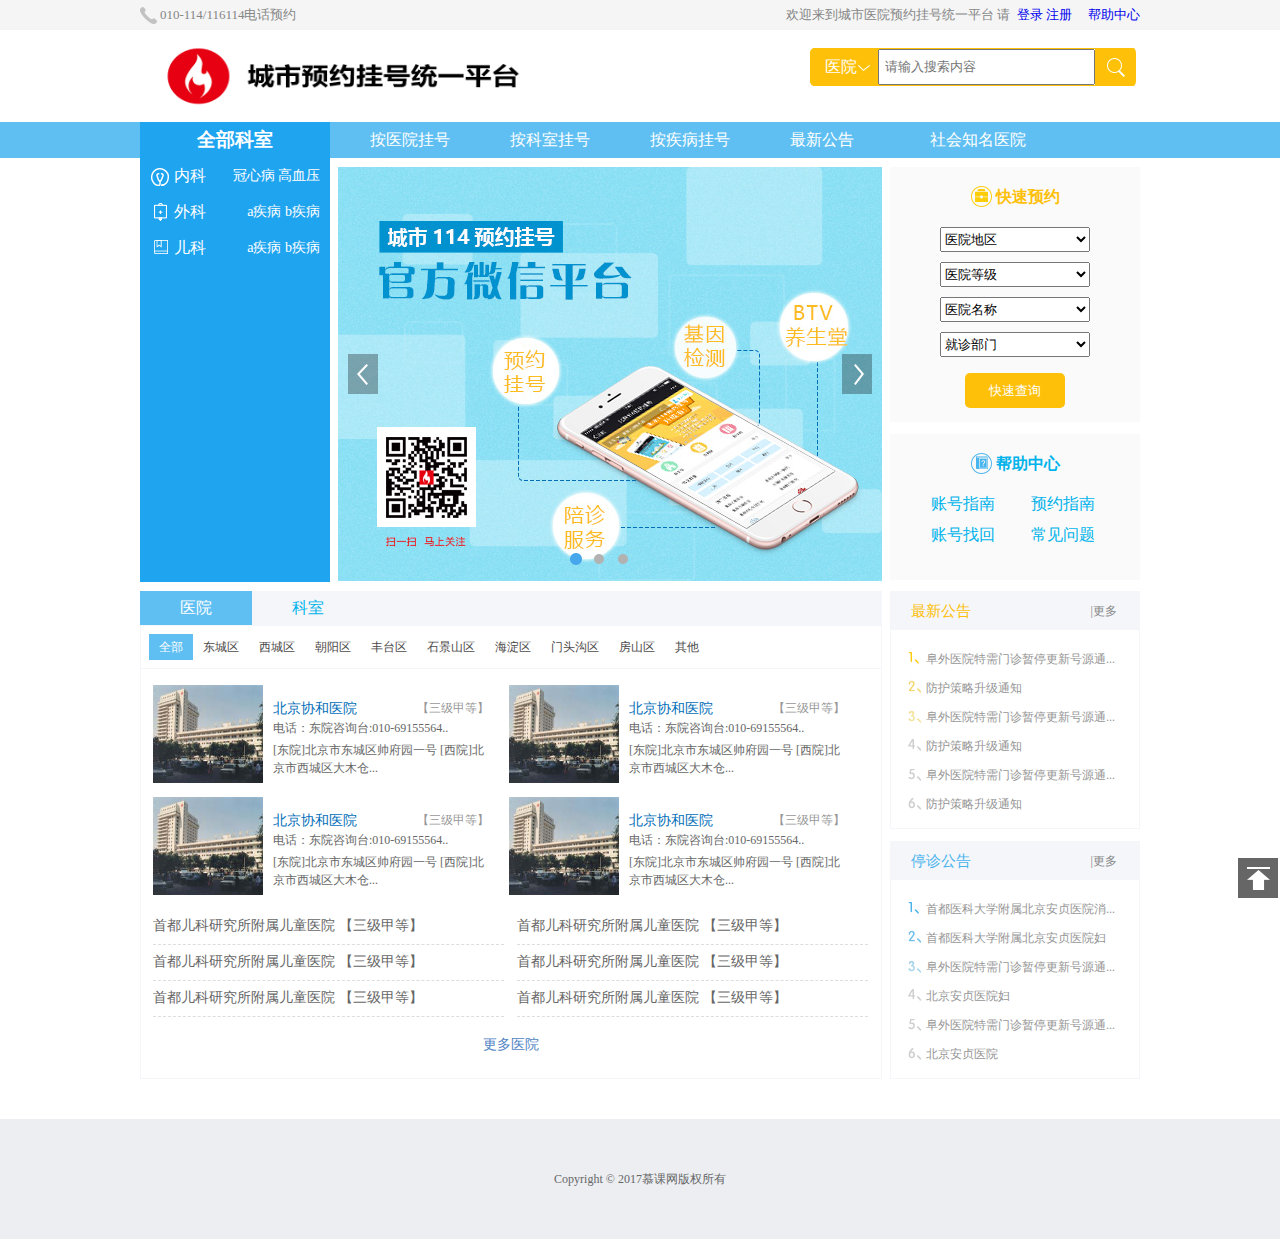
<file: index.html>
<!DOCTYPE html>
<html lang="en">
<head>
	<meta charset="utf-8">
	<title>城市医院挂号平台</title>
	<link rel="stylesheet" type="text/css" href="css/layout.css">
	<link rel="stylesheet" type="text/css" href="css/bass.css">
    <link rel="stylesheet" href="css/comment.css">
    <script type="text/javascript" src="./js/jquery-1.7.1.min.js"></script>
</head>
<body>
    <div class="top" id="top">
    	<div class="wrap">
    		<p class="call">010-114/116114电话预约</p>
    		<p class="welcome">欢迎来到城市医院预约挂号统一平台&nbsp;请&nbsp;
    			<a href="#">登录</a>
    			<a href="#">注册</a>&nbsp;&nbsp;&nbsp;&nbsp;
    			<a href="#">帮助中心</a>
    		</p>
    	</div>
    </div>
    <div class="header" id="header">
    	<div class="wrap clearfix">
    		<a href="#" class="logo"><img src="img/logo.png"></a>
    		<div class="search">
                <span class="ui-search-select">医院</span>
                <div class="ui-search-select-option">
                    <p class="ui-search-select-optionList">医院</p>
                    <p class="ui-search-select-optionList">科室</p>
                    <p class="ui-search-select-optionList">疾病</p>
                </div>
    			<input type="text" name="search" placeholder="请输入搜索内容" class="ui-search">
                <a href="#" class="ui-search-submit">&nbsp;</a>
    		</div>
    	</div>
    </div>
    <div class="nav" id="nav">
        <div class="wrap">
            <ul class="menu-wrap">
                <li><a href="hospital.html">按医院挂号</a></li>
                <li><a href="hospital.html">按科室挂号</a></li>
                <li><a href="hospital.html">按疾病挂号</a></li>
                <li><a href="hospital.html">最新公告</a></li>
                <li><a href="hospital.html">社会知名医院</a></li>
            </ul>
            <ul class="menu-left">
                <h3>全部科室</h3>
                <li class="menu-left-list">
                    <a class="menu-left-list-link">
                        <span class="menu-icon menu-icon-1"></span>
                        <span>内科</span><span>冠心病 高血压</span>
                    </a>
                    <div class="menu-item-detial">
                        <h3>内科</h3>
                        <a href="">心脑血管科</a><a href="">神经内科</a><a href="">内分泌科</a><a href="">血液科</a><a href="">心血管内科</a><a href="">神经内科</a><a href="">胸腺内科</a><a href="">普通内科</a>
                        <h3>内科常见</h3>
                        <a href="">心脑血管科</a><a href="">神经内科</a><a href="">内分泌科</a><a href="">血液科</a><a href="">心血管内科</a><a href="">神经内科</a><a href="">胸腺内科</a><a href="">普通内科</a>
                    </div>
                </li>
                <li class="menu-left-list">
                    <a class="menu-left-list-link">
                        <span class="menu-icon menu-icon-2"></span>
                        <span>外科</span><span>a疾病 b疾病</span>
                    </a>
                    <div class="menu-item-detial">
                        <h3>外科</h3>
                        <a href="">心脑血管科</a><a href="">神经内科</a><a href="">内分泌科</a><a href="">血液科</a><a href="">心血管内科</a><a href="">神经内科</a><a href="">胸腺内科</a><a href="">普通内科</a>
                        <h3>外科常见</h3>
                        <a href="">心脑血管科</a><a href="">神经内科</a><a href="">内分泌科</a><a href="">血液科</a><a href="">心血管内科</a><a href="">神经内科</a><a href="">胸腺内科</a><a href="">普通内科</a>
                    </div>
                </li>
                <li class="menu-left-list">
                    <a class="menu-left-list-link">
                        <span class="menu-icon menu-icon-3"></span>
                        <span>儿科</span><span>a疾病 b疾病</span>
                    </a>
                    <div class="menu-item-detial">
                        <h3>儿科</h3>
                        <a href="">心脑血管科</a><a href="">神经内科</a><a href="">内分泌科</a><a href="">血液科</a><a href="">心血管内科</a><a href="">神经内科</a><a href="">胸腺内科</a><a href="">普通内科</a>
                        <h3>儿科常见</h3>
                        <a href="">心脑血管科</a><a href="">神经内科</a><a href="">内分泌科</a><a href="">血液科</a><a href="">心血管内科</a><a href="">神经内科</a><a href="">胸腺内科</a><a href="">普通内科</a>
                    </div>
                </li>
            </ul>
        </div>
    </div>
    <div class="banner clearfix" id="banner">
    	<div class="banner-slider">
            <!-- 轮播图  -->
            <div class="slider-wrap">
                <a class="slider-img" href=""><img src="./img/banner_1.jpg"></a>
                <a class="slider-img"  href=""><img src="./img/banner_2.jpg"></a>
                <a class="slider-img"  href=""><img src="./img/banner_3.jpg"></a>
            </div>
            <div class="slider-process">
                <span class="slider-process-img active"></span>
                <span class="slider-process-img"></span>
                <span class="slider-process-img"></span>
            </div>
            <span class="slider-pre"></span>
            <span class="slider-next"></span>
        </div>
    	<div class="banner-search">
            <!-- 三级联动菜单 -->
            <h3>
                <span></span>
                快速预约
            </h3>
            <select class="area">
            </select>
            <select class="level">
                <option>医院等级</option>
            </select>
            <select class="name">
                <option>医院名称</option>
            </select>
            <select class="department">
                <option>就诊部门</option>
            </select>
            <button type="submit">快速查询</button>
        </div>
    	<div class="banner-help">
         <!-- 帮助中心    -->
            <h3>
                <span></span>
                帮助中心
            </h3>
            <div class="help-list">
                <a href="">账号指南</a>
                <a href="">预约指南</a>
                <a href="">账号找回</a>
                <a href="">常见问题</a>
            </div>           
        </div>
    </div>
    <div id="content" class="content">

        <div class="wrap clearfix">

            <div class="content-tab">

                <div class="caption">
                    <a href="#8" class="item item_focus">医院</a>
                    <a href="#7" class="item ">科室</a>
                </div>
                <div class="block">
                    <div class="item">
                        <div class="block-caption">

                            <a href="#1" class="block-caption-item block-caption-item_focus">全部</a>
                            <a href="#1" class="block-caption-item">东城区</a>
                            <a href="#1" class="block-caption-item">西城区</a>
                            <a href="#1" class="block-caption-item">朝阳区</a>
                            <a href="#1" class="block-caption-item">丰台区</a>
                            <a href="#1" class="block-caption-item">石景山区</a>
                            <a href="#1" class="block-caption-item">海淀区</a>
                            <a href="#1" class="block-caption-item">门头沟区</a>
                            <a href="#1" class="block-caption-item">房山区</a>
                            <a href="#1" class="block-caption-item">其他</a>

                        </div>
                        <div class="block-content">

                            <div class="block-wrap">
                                <div class="block-list clearfix">

                                    <div class="item">
                                        <img src="img/hospital-1.jpg" alt="xx医院" ／>
                                        <div class="item-name">北京协和医院<span class="item-level">【三级甲等】</span></div>
                                        <div class="item-phone">电话：东院咨询台:010-69155564..</div>
                                        <div class="item-address">[东院]北京市东城区帅府园一号 [西院]北京市西城区大木仓...</div>
                                    </div>
                                    <div class="item">
                                        <img src="img/hospital-1.jpg" alt="xx医院" ／>
                                        <div class="item-name">北京协和医院<span class="item-level">【三级甲等】</span></div>
                                        <div class="item-phone">电话：东院咨询台:010-69155564..</div>
                                        <div class="item-address">[东院]北京市东城区帅府园一号 [西院]北京市西城区大木仓...</div>
                                    </div>
                                    <div class="item">
                                        <img src="img/hospital-1.jpg" alt="xx医院" ／>
                                        <div class="item-name">北京协和医院<span class="item-level">【三级甲等】</span></div>
                                        <div class="item-phone">电话：东院咨询台:010-69155564..</div>
                                        <div class="item-address">[东院]北京市东城区帅府园一号 [西院]北京市西城区大木仓...</div>
                                    </div>
                                    <div class="item">
                                        <img src="img/hospital-1.jpg" alt="xx医院" ／>
                                        <div class="item-name">北京协和医院<span class="item-level">【三级甲等】</span></div>
                                        <div class="item-phone">电话：东院咨询台:010-69155564..</div>
                                        <div class="item-address">[东院]北京市东城区帅府园一号 [西院]北京市西城区大木仓...</div>
                                    </div>
                                </div>
                                <div class="block-text-list clearfix">

                                    <a href="#9" class="item">首都儿科研究所附属儿童医院 <span class="level">【三级甲等】</span></a>

                                    <a href="#9" class="item">首都儿科研究所附属儿童医院 <span class="level">【三级甲等】</span></a>
                                    <a href="#9" class="item">首都儿科研究所附属儿童医院 <span class="level">【三级甲等】</span></a>
                                    <a href="#9" class="item">首都儿科研究所附属儿童医院 <span class="level">【三级甲等】</span></a>
                                    <a href="#9" class="item">首都儿科研究所附属儿童医院 <span class="level">【三级甲等】</span></a>
                                    <a href="#9" class="item">首都儿科研究所附属儿童医院 <span class="level">【三级甲等】</span></a>

                                </div>
                                <a class="block-more">更多医院</a>
                            </div>

                            <div class="block-wrap" style="display: none;">
                                其他城区内容
                            </div>

                        </div>
                    </div>
                    <div class="item" style="display: none;">
                        科室内容
                    </div>
                </div>


            </div>

            <div class="content-news">
                <div class="caption"> 最新公告 <a href="#8" class="more">|更多</a> </div>
                <div class="list">

                    <a href="#9" class="link">阜外医院特需门诊暂停更新号源通...</a>
                    <a href="#9" class="link">防护策略升级通知</a>
                    <a href="#9" class="link">阜外医院特需门诊暂停更新号源通...</a>
                    <a href="#9" class="link">防护策略升级通知</a>
                    <a href="#9" class="link">阜外医院特需门诊暂停更新号源通...</a>
                    <a href="#9" class="link">防护策略升级通知</a>

                </div>
            </div>
            <div class="content-close">

                <div class="caption"> 停诊公告 <a href="#8" class="more">|更多</a> </div>
                <div class="list">

                    <a href="#9" class="link">首都医科大学附属北京安贞医院消...</a>
                    <a href="#9" class="link">首都医科大学附属北京安贞医院妇</a>
                    <a href="#9" class="link">阜外医院特需门诊暂停更新号源通...</a>
                    <a href="#9" class="link">北京安贞医院妇</a>
                    <a href="#9" class="link">阜外医院特需门诊暂停更新号源通...</a>
                    <a href="#9" class="link">北京安贞医院</a>
                </div>
            </div>
        </div>

    </div>

    <div id="footer" class="footer">
        Copyright © 2017慕课网版权所有
    </div>
    <a href="#" class="go-top"></a>
</body>
<script type="text/javascript" src="./js/data.js"></script>
<script type="text/javascript" src="./js/hospital.js"></script>
<script type="text/javascript" src="./js/slider.js"></script>
</html>
</file>
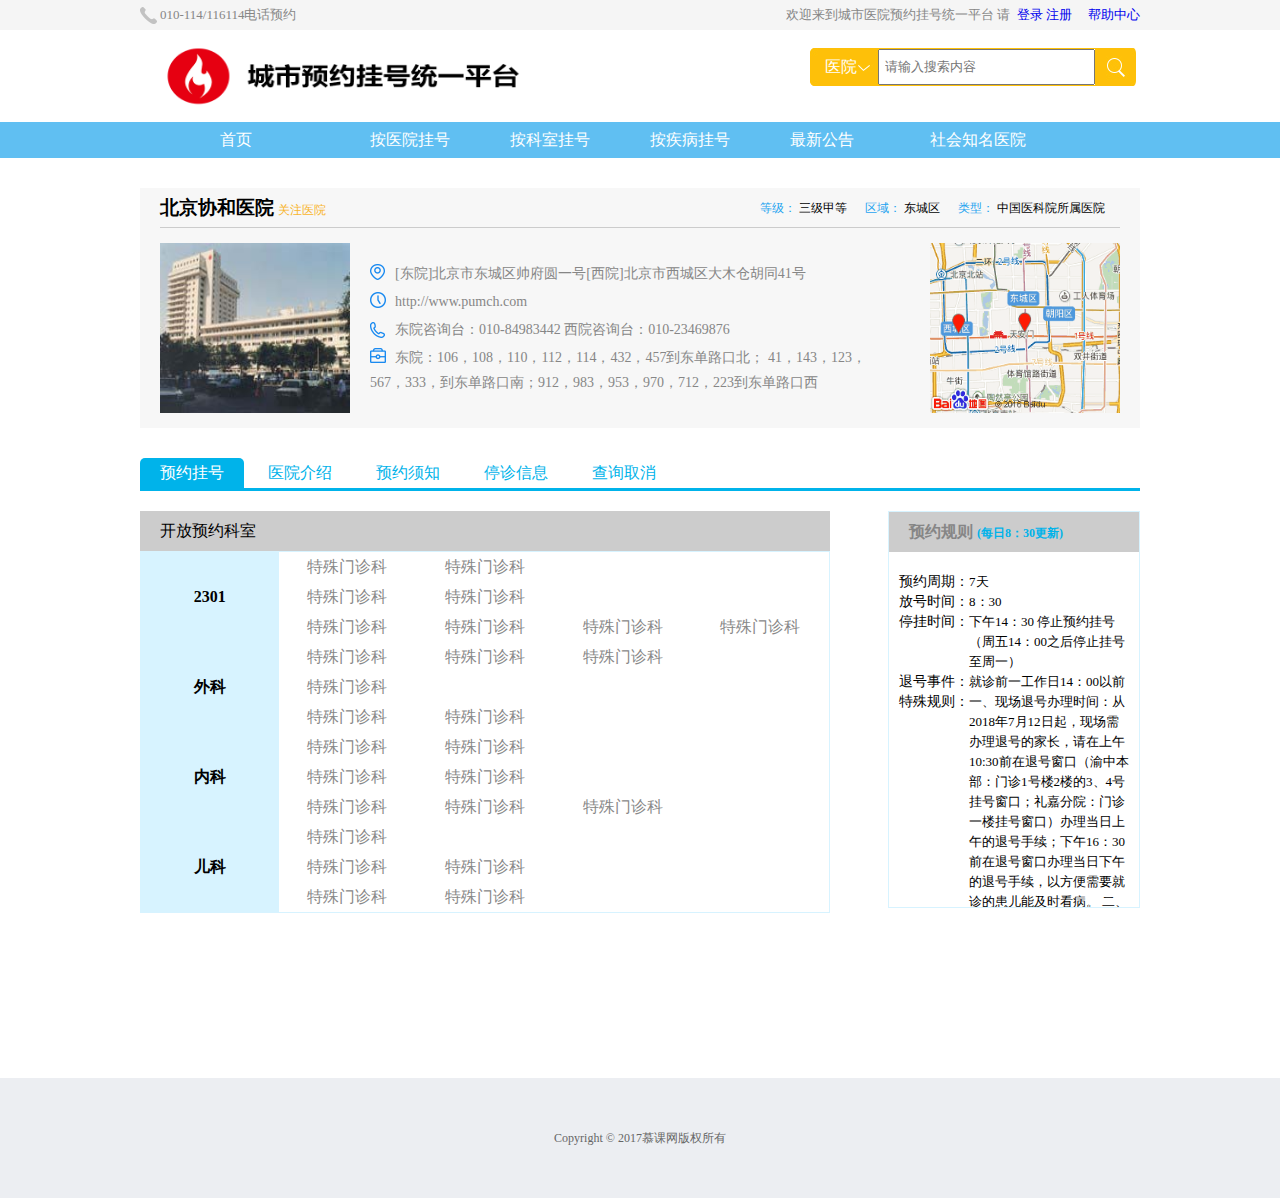
<file: appointment.html>
<!DOCTYPE html>
<html lang="en">
<head>
    <meta charset="UTF-8">
    <title>按医院挂号</title>
    <link rel="stylesheet" href="css/comment.css">
    <link rel="stylesheet" href="css/appointment.css">
    <script type="text/javascript" src="./js/jquery-1.7.1.min.js"></script>
</head>
<body>
<div class="top" id="top">
    <div class="wrap">
        <p class="call">010-114/116114电话预约</p>
        <p class="welcome">欢迎来到城市医院预约挂号统一平台&nbsp;请&nbsp;
            <a href="#">登录</a>
            <a href="#">注册</a>&nbsp;&nbsp;&nbsp;&nbsp;
            <a href="#">帮助中心</a>
        </p>
    </div>
</div>
<div class="header" id="header">
    <div class="wrap clearfix">
        <a href="#" class="logo"><img src="img/logo.png"></a>
        <div class="search">
            <span class="ui-search-select">医院</span>
            <div class="ui-search-select-option">
                <p class="ui-search-select-optionList">医院</p>
                <p class="ui-search-select-optionList">科室</p>
                <p class="ui-search-select-optionList">疾病</p>
            </div>
            <input type="text" name="search" placeholder="请输入搜索内容" class="ui-search">
            <a href="#" class="ui-search-submit">&nbsp;</a>
        </div>
    </div>
</div>
<div class="nav" id="nav">
    <div class="wrap">
        <ul class="menu-wrap">
            <li class="firstlocation"><a href="index.html">首页</a></li>
            <li><a href="hospital.html">按医院挂号</a></li>
            <li><a href="hospital.html">按科室挂号</a></li>
            <li><a href="hospital.html">按疾病挂号</a></li>
            <li><a href="hospital.html">最新公告</a></li>
            <li><a href="hospital.html">社会知名医院</a></li>
        </ul>
    </div>
</div>
<div class="container">
    <div class="information">
        <div class="caption">
            <h3>北京协和医院</h3>
            <a href="#" class="concent" > 关注医院</a>
            <div class="float_right">
                <span>等级：</span>
                <span>三级甲等</span>
                <span>区域：</span>
                <span>东城区</span>
                <span>类型：</span>
                <span>中国医科院所属医院</span>
            </div>
        </div>
        <div class="content">
            <img src="./img/hospital-1.jpg" class="hospital-1">
            <div class="allInformation">
                <p><span></span>[东院]北京市东城区帅府圆一号[西院]北京市西城区大木仓胡同41号</p>
                <p><span></span>http://www.pumch.com</p>
                <p><span></span>东院咨询台：010-84983442 西院咨询台：010-23469876</p>
                <p><span></span>东院：106，108，110，112，114，432，457到东单路口北；
                    41，143，123，567，333，到东单路口南；912，983，953，970，712，223到东单路口西
                </p>
            </div>
            <img src="./img/map-1.png" class="map">
        </div>
    </div>
    <div class="table">
        <div class="caption">
            <span class="register active">预约挂号</span>
            <span class="introduce">医院介绍</span>
            <span class="rule">预约须知</span>
            <span class="stopMessage">停诊信息</span>
            <span class="cancel">查询取消</span>
        </div>
        <div class="information_table">
            <div class="register_wrap">
                <table class="register_table">
                    <caption>开放预约科室</caption>
                    <tr >
                        <th rowspan="3">2301</th>
                        <td><a href="./time.html">特殊门诊科</a></td>
                        <td><a href="./time.html">特殊门诊科</a></td>
                        <td><a href="./time.html"></a></td>
                        <td><a href="./time.html"></a></td>
                    </tr>
                    <tr>
                        <td><a href="./time.html">特殊门诊科</a></td>
                        <td><a href="./time.html">特殊门诊科</a></td>
                        <td><a href="./time.html"></a></td>
                        <td><a href="./time.html"></a></td>
                    </tr>
                    <tr>
                        <td><a href="./time.html">特殊门诊科</a></td>
                        <td><a href="./time.html">特殊门诊科</a></td>
                        <td><a href="./time.html">特殊门诊科</a></td>
                        <td><a href="./time.html">特殊门诊科</a></td>
                    </tr>
                    <tr >
                        <th rowspan="3">外科</th>
                        <td><a href="./time.html">特殊门诊科</a></td>
                        <td><a href="./time.html">特殊门诊科</a></td>
                        <td><a href="./time.html">特殊门诊科</a></td>
                        <td><a href="./time.html"></a></td>
                    </tr>
                    <tr>
                        <td><a href="./time.html">特殊门诊科</a></td>
                        <td><a href="./time.html"></a></td>
                        <td><a href="./time.html"></a></td>
                        <td><a href="./time.html"></a></td>
                    </tr>
                    <tr>
                        <td><a href="./time.html">特殊门诊科</a></td>
                        <td><a href="./time.html">特殊门诊科</a></td>
                        <td><a href="./time.html"></a></td>
                        <td><a href="./time.html"></a></td>
                    </tr>
                    <tr >
                        <th rowspan="3">内科</th>
                        <td><a href="./time.html">特殊门诊科</a></td>
                        <td><a href="./time.html">特殊门诊科</a></td>
                        <td><a href="./time.html"></a></td>
                        <td><a href="./time.html"></a></td>
                    </tr>
                    <tr>
                        <td><a href="./time.html">特殊门诊科</a></td>
                        <td><a href="./time.html">特殊门诊科</a></td>
                        <td><a href="./time.html"></a></td>
                        <td><a href="./time.html"></a></td>
                    </tr>
                    <tr>
                        <td><a href="./time.html">特殊门诊科</a></td>
                        <td><a href="./time.html">特殊门诊科</a></td>
                        <td><a href="./time.html">特殊门诊科</a></td>
                        <td><a href="./time.html"></a></td>
                    </tr>
                    <tr >
                        <th rowspan="3">儿科</th>
                        <td><a href="./time.html">特殊门诊科</a></td>
                        <td><a href="./time.html"></a></td>
                        <td><a href="./time.html"></a></td>
                        <td><a href="./time.html"></a></td>
                    </tr>
                    <tr>
                        <td><a href="./time.html">特殊门诊科</a></td>
                        <td><a href="./time.html">特殊门诊科</a></td>
                        <td><a href="./time.html"></a></td>
                        <td><a href="./time.html"></a></td>
                    </tr>
                    <tr>
                        <td><a href="./time.html">特殊门诊科</a></td>
                        <td><a href="./time.html">特殊门诊科</a></td>
                        <td><a href="./time.html"></a></td>
                        <td><a href="./time.html"></a></td>
                    </tr>
                </table>
                <div class="register_menu">
                    <h3>预约规则
                        <span>(每日8：30更新)</span>
                    </h3>
                    <div class = "register_message">
                        <p><span>预约周期：</span>7天</p>
                        <p><span>放号时间：</span>8：30</p>
                        <p><span>停挂时间：</span>下午14：30 停止预约挂号（周五14：00之后停止挂号至周一）</p>
                        <p><span>退号事件：</span>就诊前一工作日14：00以前</p>
                        <p><span>特殊规则：</span>一、现场退号办理时间：从2018年7月12日起，现场需办理退号的家长，请在上午10:30前在退号窗口（渝中本部：门诊1号楼2楼的3、4号挂号窗口；礼嘉分院：门诊一楼挂号窗口）办理当日上午的退号手续；下午16：30前在退号窗口办理当日下午的退号手续，以方便需要就诊的患儿能及时看病。
                            二、现场退号办理所需证件：
                            现场退号办理由退号人（家长）凭本人身份证原件、挂号凭证、患儿的医保卡或就诊卡，三个手续齐全才可以退号。以上证件不符合者一概不予以退号。
                            四、预约退号办理：
                            从2018年7月12日起，通过预约渠道（微信、电话、网站）成功办理预约挂号的家长，因个人原因需要退号的，必须在就诊前一天23:00前完成退号手续，退号手续经过预约挂号的原渠道进行办理。
                    </div>
                </div>
            </div>
            <div class="introduce_wrap display_none">
                <h2>北京协和医院</h2>
                <p>北京协和医院是一所位于北京市东城区，集医疗、科研、教学为一体的大型综合医院。它隶属于中国协和医科大学(2006年改为北京协和医学院/清华大学医学部)，是其的临床医学院，同时也是中国医学科学院的临床医学研究所，中华人民共和国卫生部指定的诊治疑难重症的技术指导中心之一。北京协和医院在中国乃至世界享有盛名。医院成立于1921年。现任院长赵玉沛。北京协和医院是中国最早承担外宾医疗任务的单位，医院专门设立外宾和高干门诊部，开设专门的高干、外宾、特需病区。2006年7月28日被中国奥委会定为“国家队运动员医疗服务指定医院”。</p>
                <p>2017年11月11日下午，复旦大学医院管理研究所正式发布了《2016年度中国医院排行榜》和《2016年度中国医院专科声誉排行榜》，北京协和医院名列榜首.</p>
                <p>医院建成于1921年，由洛克菲勒基金会创办。建院之初，就志在“建成亚洲最好的医学中心”。</p>
                <h3>风湿免疫科</h3>
                <p>北京协和医院风湿免疫科是我国最早成立风湿病学的专业科室之一，拥有多位全国知名的专家和教授。风湿免疫科是国家教委唯一风湿病专业全国重点学科。风湿免疫科有一大批教授和知名医师活跃在医教研第一线，构成了风湿免疫科强大的团队，在国内外享有盛誉。</p>
                <p>科室现已整体搬至协和医院西院区，有病区2层，床位68张；科内设有常规实验室和科研实验室，可以检测近百种自身抗体，为国内最大的自身抗体检测中心之一。出诊医师正副教授10余人，主治医师10余人，分别在西院区普通、特需和夜门诊出诊。为全国众多风湿免疫病和疑难重症患者解决疾苦。</p>
                <h3>肿瘤内科</h3>
                <p>肿瘤内科建立在协和内科深厚综合能力的基础之上。工作目标是充分利用协和扎实的内科治疗功底，凭借协和多学科强劲的综合实力，为肿瘤患者提供更规范、更先进、更经济、更有效的治疗。</p>
                <p>目前肿瘤内科针对各种实体肿瘤（不包括妇科肿瘤），如肺癌、食道癌、胃癌、结直肠癌、肝癌、胰腺癌、淋巴瘤、乳腺癌、头颈部肿瘤、肾癌、黑色素瘤、男性生殖细胞肿瘤以及软组织肉瘤等开展以下方面的工作：</p>
                <p>术后辅助化疗和晚期转移性肿瘤的化疗；生物治疗和分子靶向治疗等综合治疗；与放疗科协作进行化疗和放疗的综合治疗；与手术科室协作进行新辅助化疗(即术前辅助化疗)。</p>
                <p>肿瘤内科参与首都医学发展科研基金项目、“863”基金项目以及“十一五”国家自然科学基金项目等大型研究，在对恶性肿瘤进行的学术攻关中成绩斐然。</p>
                <p>肿瘤内科参与首都医学发展科研基金项目、“863”基金项目以及“十一五”国家自然科学基金项目等大型研究，在对恶性肿瘤进行的学术攻关中成绩斐然。</p>
                <h3>医护团队</h3>
                <p>在职职工4000余名、两院院士5人、临床和医技科室53个、国家级重点学科20个、国家临床重点专科29个、博士点16个、硕士点29个、国家级继续医学教育基地6个、二级学科住院医师培养基地18个、三级学科专科医师培养基地15个。</p>
                <h3>医院排名</h3>
                <p>2017年11月11日下午，复旦大学医院管理研究所正式发布了《2016年度中国医院排行榜》和《2016年度中国医院专科声誉排行榜》。在入榜的100家医院中，有37个是专科医院，北京协和医院位列第一。</p>
            </div>
            <div class="rule_wrap display_none">
                <h2>北京协和医院挂号须知</h2>
                <p>尊敬的患者及家属：</p><br/>
                <p>北京协和医院全体医务人员愿为您提供最优质的服务和高质量的医疗技术。为方便您的就医，现将普通门诊的基本情况介绍如下：</p><br/>
                <p>1、挂号时间：上午6:30—下午4:30，限挂门诊当天号，上、下午号同时挂，一次性挂完为止;</p><br/>
                <p>2、就诊时间：周一至周五为全天门诊，周六上午为半天门诊。上午8:00—12:00;下午1:30—5:30。</p><br/>
                <p>3、挂号种类及金额(包括诊疗费)：</p><br/>
                <p>知名专家号 14元;正教授号 9元;副教授号 7元;主治医师 5元;住院医师号 4.5元</p><br/>
                <p>4、患者请携带社保卡、有效证件，就诊前请先建卡、挂号。</p><br/>
                <p>5、各科门诊患者就诊次序原则上按挂号先后顺序就诊，预约号后看</p><br/>
                <p>6、门诊中心治疗室抽血时间：周一至周五上午7:30—下午4:00;周六、周日上午半天8:00—11:00。</p><br/>
                <p>7、检验结果查询：持诊疗手册患者，请到一楼检验结果查询处持条形码和就诊卡取结果;持大病历的患者，化验结果返回病案科，贴入本人病历内，不用查找。外院标本送检，统一由我院医生开具检验单，并建卡、挂号、交费后，将标本送到一层检验结果查询处。</p><br/>
                <p>8、中成药、西药房均在一层取药大厅，患者直接到收费处交费。草药需在草药房先划价再交费。一、三、四层均有收费处。</p><br/>
                <p>9、专家出门诊时间基本是固定的，由于专家同时承担着教学、院外会诊、出国等任务需临时停诊。请患者注意每日停诊医师公告牌，以免影响您的就诊。</p><br/>
                <p>北京协和医院地址：</p><br/>
                <p>东院：北京市东城区东单北大街53号 邮编：100730</p><br/>
                <p>西院：北京市西城区大木仓胡同41号 邮编：100032</p><br/>
                <p>电话总机：010-65296114</p><br/>

            </div>
            <div class="stopMessage_wrap display_none">
                <table>
                    <caption>停诊信息</caption>
                    <tr>
                        <td>日期</td>
                        <td>星期</td>
                        <td>时段</td>
                        <td>科室</td>
                        <td>特长</td>
                        <td>职称</td>
                        <td>挂号费</td>
                        <td>可挂号数</td>
                        <td>剩余号数</td>
                        <td>替换方式</td>
                    </tr>
                    <tr>
                        <td>2017.01.09</td>
                        <td>1</td>
                        <td>上午</td>
                        <td>儿科</td>
                        <td></td>
                        <td>主治医师</td>
                        <td>5.00</td>
                        <td>15</td>
                        <td>15</td>
                        <td>不可替换</td>
                    </tr>
                    <tr>
                        <td>2017.01.10</td>
                        <td>2</td>
                        <td>上午</td>
                        <td>呼吸内科</td>
                        <td></td>
                        <td>主治医师</td>
                        <td>5.00</td>
                        <td>15</td>
                        <td>15</td>
                        <td>不可替换</td>
                    </tr>
                    <tr>
                        <td>2017.01.10</td>
                        <td>2</td>
                        <td>上午</td>
                        <td>胸腺外科</td>
                        <td></td>
                        <td>副主任医师</td>
                        <td>15.00</td>
                        <td>10</td>
                        <td>1</td>
                        <td>不可替换</td>
                    </tr>
                    <tr>
                        <td>2017.01.10</td>
                        <td>2</td>
                        <td>上午</td>
                        <td>妇科</td>
                        <td></td>
                        <td>正主任医师</td>
                        <td>20.00</td>
                        <td>10</td>
                        <td>3</td>
                        <td>不可替换</td>
                    </tr>
                    <tr>
                        <td>2017.01.11</td>
                        <td>3</td>
                        <td>上午</td>
                        <td>消化内科</td>
                        <td></td>
                        <td>副主任医师</td>
                        <td>15.00</td>
                        <td>10</td>
                        <td>5</td>
                        <td>不可替换</td>
                    </tr>
                    <tr>
                        <td>2017.01.12</td>
                        <td>3</td>
                        <td>上午</td>
                        <td>中医科门诊</td>
                        <td></td>
                        <td>名老专家</td>
                        <td>35.00</td>
                        <td>5</td>
                        <td>0</td>
                        <td>不可替换</td>
                    </tr>
                    <tr>
                        <td>2017.01.09</td>
                        <td>1</td>
                        <td>上午</td>
                        <td>儿科</td>
                        <td></td>
                        <td>主治医师</td>
                        <td>5.00</td>
                        <td>15</td>
                        <td>15</td>
                        <td>不可替换</td>
                    </tr>
                    <tr>
                        <td>2017.01.10</td>
                        <td>2</td>
                        <td>上午</td>
                        <td>呼吸内科</td>
                        <td></td>
                        <td>主治医师</td>
                        <td>5.00</td>
                        <td>15</td>
                        <td>15</td>
                        <td>不可替换</td>
                    </tr>
                    <tr>
                        <td>2017.01.10</td>
                        <td>2</td>
                        <td>上午</td>
                        <td>胸腺外科</td>
                        <td></td>
                        <td>副主任医师</td>
                        <td>15.00</td>
                        <td>10</td>
                        <td>1</td>
                        <td>不可替换</td>
                    </tr>
                    <tr>
                        <td>2017.01.10</td>
                        <td>2</td>
                        <td>上午</td>
                        <td>妇科</td>
                        <td></td>
                        <td>正主任医师</td>
                        <td>20.00</td>
                        <td>10</td>
                        <td>3</td>
                        <td>不可替换</td>
                    </tr>
                    <tr>
                        <td>2017.01.11</td>
                        <td>3</td>
                        <td>上午</td>
                        <td>消化内科</td>
                        <td></td>
                        <td>副主任医师</td>
                        <td>15.00</td>
                        <td>10</td>
                        <td>5</td>
                        <td>不可替换</td>
                    </tr>
                    <tr>
                        <td>2017.01.12</td>
                        <td>3</td>
                        <td>上午</td>
                        <td>中医科门诊</td>
                        <td></td>
                        <td>名老专家</td>
                        <td>35.00</td>
                        <td>5</td>
                        <td>0</td>
                        <td>不可替换</td>
                    </tr>
                    <tr>
                        <td>2017.01.09</td>
                        <td>1</td>
                        <td>上午</td>
                        <td>儿科</td>
                        <td></td>
                        <td>主治医师</td>
                        <td>5.00</td>
                        <td>15</td>
                        <td>15</td>
                        <td>不可替换</td>
                    </tr>
                    <tr>
                        <td>2017.01.10</td>
                        <td>2</td>
                        <td>上午</td>
                        <td>呼吸内科</td>
                        <td></td>
                        <td>主治医师</td>
                        <td>5.00</td>
                        <td>15</td>
                        <td>15</td>
                        <td>不可替换</td>
                    </tr>
                    <tr>
                        <td>2017.01.10</td>
                        <td>2</td>
                        <td>上午</td>
                        <td>胸腺外科</td>
                        <td></td>
                        <td>副主任医师</td>
                        <td>15.00</td>
                        <td>10</td>
                        <td>1</td>
                        <td>不可替换</td>
                    </tr>
                    <tr>
                        <td>2017.01.10</td>
                        <td>2</td>
                        <td>上午</td>
                        <td>妇科</td>
                        <td></td>
                        <td>正主任医师</td>
                        <td>20.00</td>
                        <td>10</td>
                        <td>3</td>
                        <td>不可替换</td>
                    </tr>
                    <tr>
                        <td>2017.01.11</td>
                        <td>3</td>
                        <td>上午</td>
                        <td>消化内科</td>
                        <td></td>
                        <td>副主任医师</td>
                        <td>15.00</td>
                        <td>10</td>
                        <td>5</td>
                        <td>不可替换</td>
                    </tr>
                    <tr>
                        <td>2017.01.12</td>
                        <td>3</td>
                        <td>上午</td>
                        <td>中医科门诊</td>
                        <td></td>
                        <td>名老专家</td>
                        <td>35.00</td>
                        <td>5</td>
                        <td>0</td>
                        <td>不可替换</td>
                    </tr>
                    <tr>
                        <td>2017.01.09</td>
                        <td>1</td>
                        <td>上午</td>
                        <td>儿科</td>
                        <td></td>
                        <td>主治医师</td>
                        <td>5.00</td>
                        <td>15</td>
                        <td>15</td>
                        <td>不可替换</td>
                    </tr>
                    <tr>
                        <td>2017.01.10</td>
                        <td>2</td>
                        <td>上午</td>
                        <td>呼吸内科</td>
                        <td></td>
                        <td>主治医师</td>
                        <td>5.00</td>
                        <td>15</td>
                        <td>15</td>
                        <td>不可替换</td>
                    </tr>
                    <tr>
                        <td>2017.01.10</td>
                        <td>2</td>
                        <td>上午</td>
                        <td>胸腺外科</td>
                        <td></td>
                        <td>副主任医师</td>
                        <td>15.00</td>
                        <td>10</td>
                        <td>1</td>
                        <td>不可替换</td>
                    </tr>
                    <tr>
                        <td>2017.01.10</td>
                        <td>2</td>
                        <td>上午</td>
                        <td>妇科</td>
                        <td></td>
                        <td>正主任医师</td>
                        <td>20.00</td>
                        <td>10</td>
                        <td>3</td>
                        <td>不可替换</td>
                    </tr>
                    <tr>
                        <td>2017.01.11</td>
                        <td>3</td>
                        <td>上午</td>
                        <td>消化内科</td>
                        <td></td>
                        <td>副主任医师</td>
                        <td>15.00</td>
                        <td>10</td>
                        <td>5</td>
                        <td>不可替换</td>
                    </tr>
                    <tr>
                        <td>2017.01.12</td>
                        <td>3</td>
                        <td>上午</td>
                        <td>中医科门诊</td>
                        <td></td>
                        <td>名老专家</td>
                        <td>35.00</td>
                        <td>5</td>
                        <td>0</td>
                        <td>不可替换</td>
                    </tr>
                    <tr>
                        <td>2017.01.09</td>
                        <td>1</td>
                        <td>上午</td>
                        <td>儿科</td>
                        <td></td>
                        <td>主治医师</td>
                        <td>5.00</td>
                        <td>15</td>
                        <td>15</td>
                        <td>不可替换</td>
                    </tr>
                    <tr>
                        <td>2017.01.10</td>
                        <td>2</td>
                        <td>上午</td>
                        <td>呼吸内科</td>
                        <td></td>
                        <td>主治医师</td>
                        <td>5.00</td>
                        <td>15</td>
                        <td>15</td>
                        <td>不可替换</td>
                    </tr>
                    <tr>
                        <td>2017.01.10</td>
                        <td>2</td>
                        <td>上午</td>
                        <td>胸腺外科</td>
                        <td></td>
                        <td>副主任医师</td>
                        <td>15.00</td>
                        <td>10</td>
                        <td>1</td>
                        <td>不可替换</td>
                    </tr>
                    <tr>
                        <td>2017.01.10</td>
                        <td>2</td>
                        <td>上午</td>
                        <td>妇科</td>
                        <td></td>
                        <td>正主任医师</td>
                        <td>20.00</td>
                        <td>10</td>
                        <td>3</td>
                        <td>不可替换</td>
                    </tr>
                    <tr>
                        <td>2017.01.11</td>
                        <td>3</td>
                        <td>上午</td>
                        <td>消化内科</td>
                        <td></td>
                        <td>副主任医师</td>
                        <td>15.00</td>
                        <td>10</td>
                        <td>5</td>
                        <td>不可替换</td>
                    </tr>
                    <tr>
                        <td>2017.01.12</td>
                        <td>3</td>
                        <td>上午</td>
                        <td>中医科门诊</td>
                        <td></td>
                        <td>名老专家</td>
                        <td>35.00</td>
                        <td>5</td>
                        <td>0</td>
                        <td>不可替换</td>
                    </tr>
                </table>
            </div>
            <div class="cancel_wrap display_none">
                <p>
                    <span>预约识别码:</span>
                    <input type="text">
                    <button type="submit">提交</button>
                </p>
            </div>

        </div>
    </div>
</div>
<div id="footer" class="footer">
    Copyright © 2017慕课网版权所有
</div>
</body>
<script type="text/javascript" src="./js/hospital.js"></script>
<script type="text/javascript" src="./js/data.js"></script>
<script type="text/javascript" src="./js/appointment.js"></script>
</html>
</file>
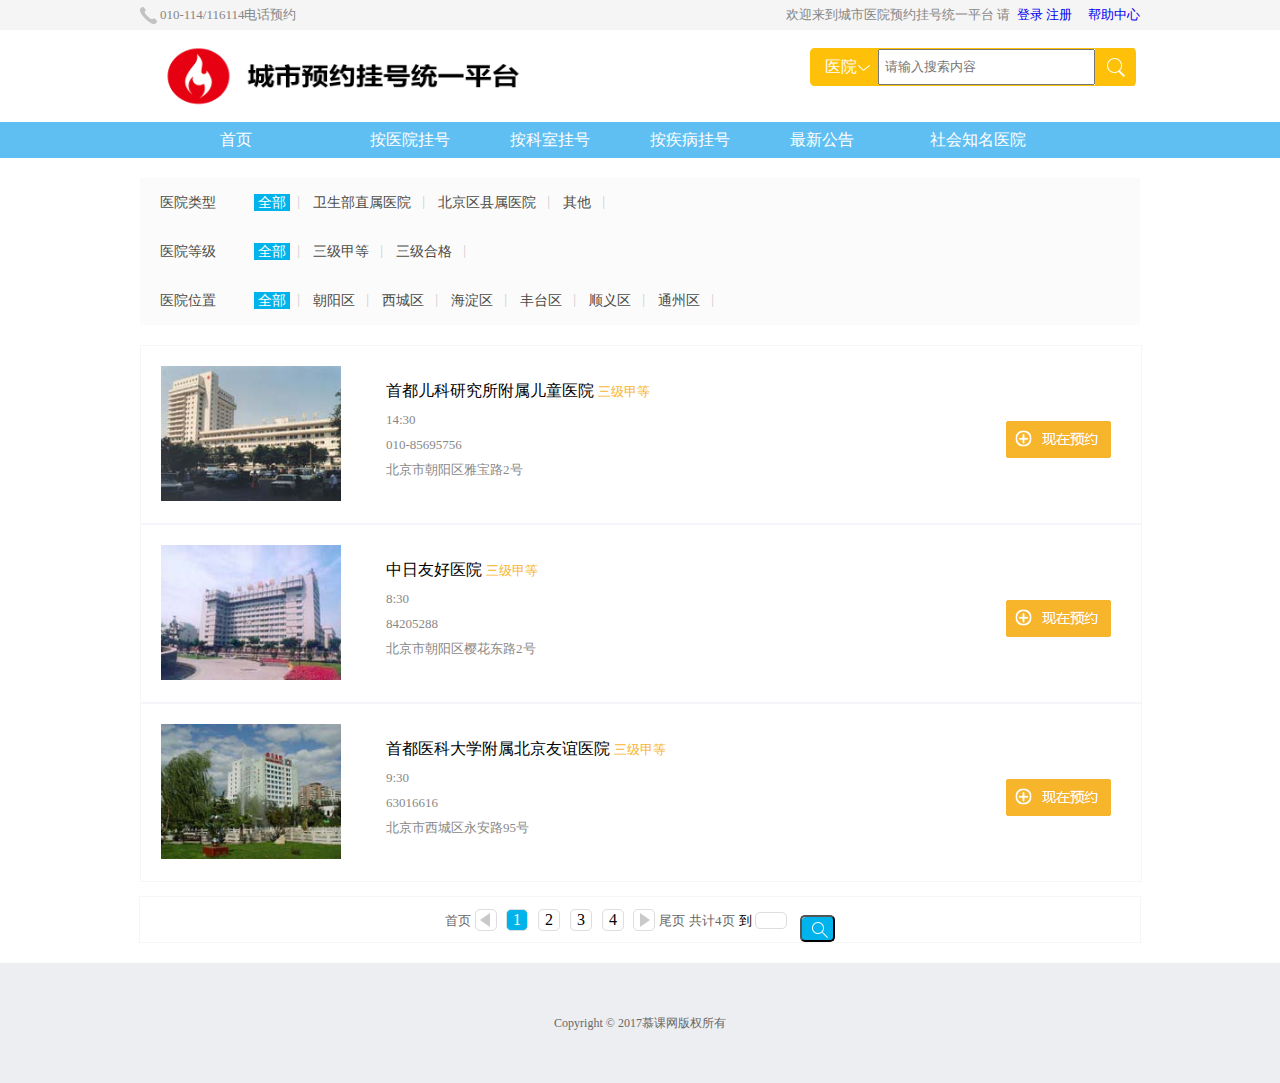
<file: hospital.html>
<!DOCTYPE html>
<html lang="en">
<head>
    <meta charset="UTF-8">
    <title>按医院挂号</title>
    <link rel="stylesheet" href="css/comment.css">
    <link rel="stylesheet" href="css/hospital.css">
    <script type="text/javascript" src="./js/jquery-1.7.1.min.js"></script>
</head>
<body>
    <div class="top" id="top">
         <div class="wrap">
            <p class="call">010-114/116114电话预约</p>
            <p class="welcome">欢迎来到城市医院预约挂号统一平台&nbsp;请&nbsp;
                <a href="#">登录</a>
                <a href="#">注册</a>&nbsp;&nbsp;&nbsp;&nbsp;
                <a href="#">帮助中心</a>
            </p>
        </div>
    </div>
    <div class="header" id="header">
        <div class="wrap clearfix">
            <a href="#" class="logo"><img src="img/logo.png"></a>
            <div class="search">
                <span class="ui-search-select">医院</span>
                <div class="ui-search-select-option">
                    <p class="ui-search-select-optionList">医院</p>
                    <p class="ui-search-select-optionList">科室</p>
                    <p class="ui-search-select-optionList">疾病</p>
                </div>
                <input type="text" name="search" placeholder="请输入搜索内容" class="ui-search">
                <a href="#" class="ui-search-submit">&nbsp;</a>
            </div>
        </div>
        </div>
    <div class="nav" id="nav">
        <div class="wrap">
            <ul class="menu-wrap">
                <li class="firstlocation"><a href="index.html">首页</a></li>
                <li><a href="hospital.html">按医院挂号</a></li>
                <li><a href="hospital.html">按科室挂号</a></li>
                <li><a href="hospital.html">按疾病挂号</a></li>
                <li><a href="hospital.html">最新公告</a></li>
                <li><a href="hospital.html">社会知名医院</a></li>
            </ul>
        </div>
    </div>
    <div class="container">
        <div class="group">
            <div class="caption">医院类型
            </div>
            <a href="#" class="condition active">全部</a>
            <a href="#" class="condition">卫生部直属医院</a>
            <a href="#" class="condition">北京区县属医院</a>
            <a href="#" class="condition">其他</a>
        </div>
        <div class="group">
            <div class="caption">医院等级
            </div>
            <a href="#" class="active condition">全部</a>
            <a href="#" class="condition">三级甲等</a>
            <a href="#" class="condition">三级合格</a>
        </div>
        <div class="group">
            <div class="caption">医院位置
            </div>
            <a href="#" class="condition active">全部</a>
            <a href="#" class="condition">朝阳区</a>
            <a href="#" class="condition">西城区</a>
            <a href="#" class="condition">海淀区</a>
            <a href="#" class="condition">丰台区</a>
            <a href="#" class="condition">顺义区</a>
            <a href="#" class="condition">通州区</a>
        </div>
    </div>
    <div class="hospital-list">
        <div class="hospital-group">
            <img src="img/hospital-1.jpg" alt="">
            <div class="message">
                <div class="name">
                    <span class="hospital-name">首都儿科附属医院</span>
                    <span class="hospital-level">三级甲等</span>
                </div>
                <div class="time">放号时间 14：30</div>
                <div class="phone">电话：85695756</div>
                <div class="address">地址：北京市朝阳区雅宝路二号</div>
                <a href="" class="button">&nbsp;</a>
            </div>

        </div>
    </div>
    <div class="pagenation">
        <a class="item-first ">首页</a>
        <a class="item-pre">&nbsp;</a>
        <span class="page-wrap">
            <a href="" class="page page_active">1</a>
        </span>
        <a class="item-next">&nbsp;</a>
        <a href="#" class="item-last">尾页</a>
        <a href="" class="item-count">共计1页</a>
        <span class="item-text">
            到
            <input type="text" class="input-page" name="input-page">
            <input type="button" class="input-submit">
        </span>
    </div>
    <div id="footer" class="footer">
        Copyright © 2017慕课网版权所有
    </div>
</body>
<script type="text/javascript" src="./js/hospital.js"></script>
<script type="text/javascript" src="./js/data.js"></script>
<script type="text/javascript" src="./js/pagenational.js"></script>
</html>
</file>
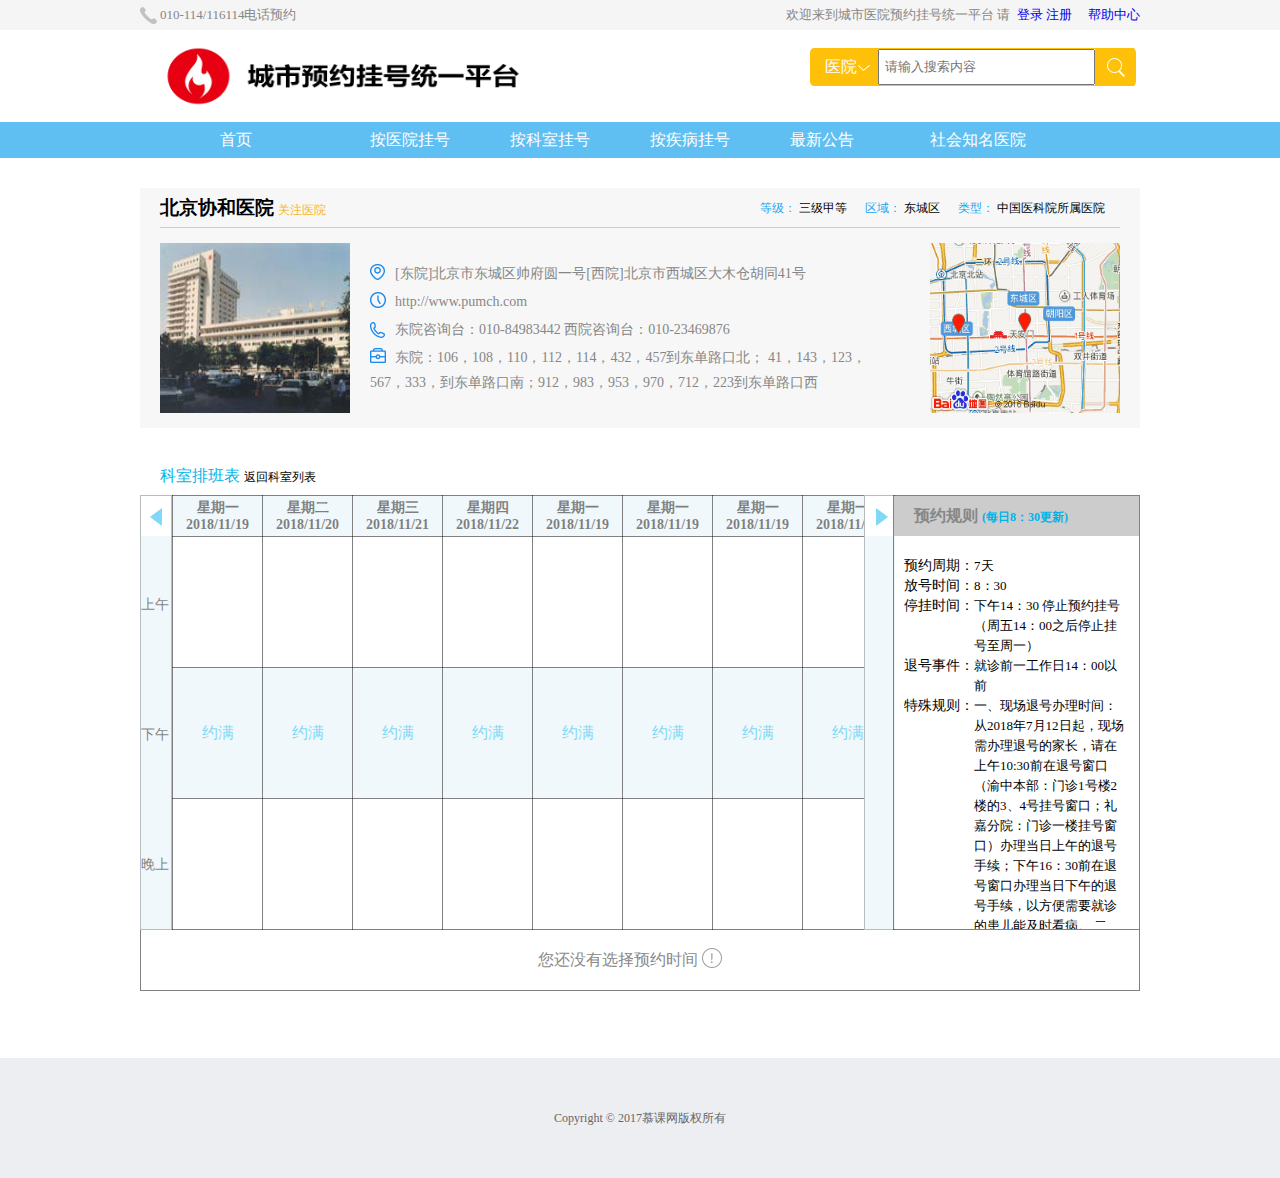
<file: time.html>
<!DOCTYPE html>
<html lang="en">
<head>
    <meta charset="UTF-8">
    <title>按医院挂号</title>
    <link rel="stylesheet" href="css/comment.css">
    <link rel="stylesheet" href="css/time.css">
    <script type="text/javascript" src="./js/jquery-1.7.1.min.js"></script>
</head>
<body>
<div class="top" id="top">
    <div class="wrap">
        <p class="call">010-114/116114电话预约</p>
        <p class="welcome">欢迎来到城市医院预约挂号统一平台&nbsp;请&nbsp;
            <a href="#">登录</a>
            <a href="#">注册</a>&nbsp;&nbsp;&nbsp;&nbsp;
            <a href="#">帮助中心</a>
        </p>
    </div>
</div>
<div class="header" id="header">
    <div class="wrap clearfix">
        <a href="#" class="logo"><img src="img/logo.png"></a>
        <div class="search">
            <span class="ui-search-select">医院</span>
            <div class="ui-search-select-option">
                <p class="ui-search-select-optionList">医院</p>
                <p class="ui-search-select-optionList">科室</p>
                <p class="ui-search-select-optionList">疾病</p>
            </div>
            <input type="text" name="search" placeholder="请输入搜索内容" class="ui-search">
            <a href="#" class="ui-search-submit">&nbsp;</a>
        </div>
    </div>
</div>
<div class="nav" id="nav">
    <div class="wrap">
        <ul class="menu-wrap">
            <li class="firstlocation"><a href="index.html">首页</a></li>
            <li><a href="hospital.html">按医院挂号</a></li>
            <li><a href="hospital.html">按科室挂号</a></li>
            <li><a href="hospital.html">按疾病挂号</a></li>
            <li><a href="hospital.html">最新公告</a></li>
            <li><a href="hospital.html">社会知名医院</a></li>
        </ul>
    </div>
</div>
<div class="container">
    <div class="information">
        <div class="caption">
            <h3>北京协和医院</h3>
            <a href="#" class="concent" > 关注医院</a>
            <div class="float_right">
                <span>等级：</span>
                <span>三级甲等</span>
                <span>区域：</span>
                <span>东城区</span>
                <span>类型：</span>
                <span>中国医科院所属医院</span>
            </div>
        </div>
        <div class="content">
            <img src="./img/hospital-1.jpg" class="hospital-1">
            <div class="allInformation">
                <p><span></span>[东院]北京市东城区帅府圆一号[西院]北京市西城区大木仓胡同41号</p>
                <p><span></span>http://www.pumch.com</p>
                <p><span></span>东院咨询台：010-84983442 西院咨询台：010-23469876</p>
                <p><span></span>东院：106，108，110，112，114，432，457到东单路口北；
                    41，143，123，567，333，到东单路口南；912，983，953，970，712，223到东单路口西
                </p>
            </div>
            <img src="./img/map-1.png" class="map">
        </div>
    </div>
    <div class="time_wrap">
        <p class="caption">
            <a class="title" href="">科室排班表</a>
            <a href="./appointment.html">返回科室列表</a>
        </p>
        <div class="time_table">
            <div class="left">
                <div class="btn_pre"></div>
                <p>上午</p>
                <p>下午</p>
                <p>晚上</p>
            </div>
            <div class="center">
                <table>
                    <thead>
                        <tr>
                            <th>
                                <p>星期一</p>
                                <p>2018/11/19</p>
                            </th>
                            <th>
                                <p>星期二</p>
                                <p>2018/11/20</p>
                            </th>
                            <th>
                                <p>星期三</p>
                                <p>2018/11/21</p>
                            </th>
                            <th>
                                <p>星期四</p>
                                <p>2018/11/22</p>
                            </th>
                            <th>
                                <p>星期一</p>
                                <p>2018/11/19</p>
                            </th>
                            <th>
                                <p>星期一</p>
                                <p>2018/11/19</p>
                            </th>
                            <th>
                                <p>星期一</p>
                                <p>2018/11/19</p>
                            </th>
                            <th>
                                <p>星期一</p>
                                <p>2018/11/19</p>
                            </th>
                            <th>
                                <p>星期一</p>
                                <p>2018/11/19</p>
                            </th>
                            <th>
                                <p>星期一</p>
                                <p>2018/11/19</p>
                            </th>
                            <th>
                                <p>星期一</p>
                                <p>2018/11/19</p>
                            </th>
                            <th>
                                <p>星期一</p>
                                <p>2018/11/19</p>
                            </th>
                            <th>
                                <p>星期一</p>
                                <p>2018/11/19</p>
                            </th>
                            <th>
                                <p>星期一</p>
                                <p>2018/11/19</p>
                            </th>
                        </tr>
                    </thead>
                    <tr>
                        <td></td>
                        <td></td>
                        <td></td>
                        <td></td>
                        <td></td>
                        <td></td>
                        <td></td>
                        <td></td>
                        <td></td>
                        <td></td>
                        <td></td>
                        <td></td>
                        <td></td>
                        <td></td>
                    </tr>
                    <tr>
                        <td>约满</td>
                        <td>约满</td>
                        <td>约满</td>
                        <td>约满</td>
                        <td>约满</td>
                        <td>约满</td>
                        <td>约满</td>
                        <td>约满</td>
                        <td>约满</td>
                        <td>约满</td>
                        <td>约满</td>
                        <td>约满</td>
                        <td>约满</td>
                        <td>约满</td>
                    </tr>
                    <tr>
                        <td></td>
                        <td></td>
                        <td></td>
                        <td></td>
                        <td></td>
                        <td></td>
                        <td></td>
                        <td></td>
                        <td></td>
                        <td></td>
                        <td></td>
                        <td></td>
                        <td></td>
                        <td></td>
                    </tr>
                </table>
            </div>
            <div class="right">
                <div class="btn_next"></div>
            </div>
            <div class="register_menu">
                <h3>预约规则
                    <span>(每日8：30更新)</span>
                </h3>
                <div class = "register_message">
                    <p><span>预约周期：</span>7天</p>
                    <p><span>放号时间：</span>8：30</p>
                    <p><span>停挂时间：</span>下午14：30 停止预约挂号（周五14：00之后停止挂号至周一）</p>
                    <p><span>退号事件：</span>就诊前一工作日14：00以前</p>
                    <p><span>特殊规则：</span>一、现场退号办理时间：从2018年7月12日起，现场需办理退号的家长，请在上午10:30前在退号窗口（渝中本部：门诊1号楼2楼的3、4号挂号窗口；礼嘉分院：门诊一楼挂号窗口）办理当日上午的退号手续；下午16：30前在退号窗口办理当日下午的退号手续，以方便需要就诊的患儿能及时看病。
                        二、现场退号办理所需证件：
                        现场退号办理由退号人（家长）凭本人身份证原件、挂号凭证、患儿的医保卡或就诊卡，三个手续齐全才可以退号。以上证件不符合者一概不予以退号。
                        四、预约退号办理：
                        从2018年7月12日起，通过预约渠道（微信、电话、网站）成功办理预约挂号的家长，因个人原因需要退号的，必须在就诊前一天23:00前完成退号手续，退号手续经过预约挂号的原渠道进行办理。
                </div>
            </div>
        </div>
        <div class="warning">
            您还没有选择预约时间
            <span></span>
        </div>
    </div>
</div>
<div id="footer" class="footer">
    Copyright © 2017慕课网版权所有
</div>
</body>
<script type="text/javascript" src="./js/hospital.js"></script>
<script type="text/javascript" src="./js/data.js"></script>
<script type="text/javascript" src ='./js/time.js'></script>
</html>
</file>
<file: css/layout.css>
*{
	margin : 0;
	padding: 0;
	list-style: none;
	text-decoration: none;
}
.clearfix:after{
    content: '';
    height: 0px;
    line-height: 0px;
    display: block;
    clear: both;
    zoom:1;
}
.top{
	height: 30px;
	background: #f5f5f5; 
}
.wrap{
	width: 1000px;
	margin: 0 auto;
	position: relative;
}
.header{
	height: 92px;
}
.nav{
	height: 36px;
	background: #60bff2
}
.banner{
	width: 802px;
	margin: 0 auto;
	height: 414px;
	padding: 9px 0 0 198px;
}
.banner-slider{
	width: 544px;
	float: left;
	height: 414px;
	background: #8edff3;
	position: relative;
	overflow: hidden;
}
.banner-search{
	float: right;
	width: 250px;
	height: 255px;
	background: #fafafa;
}
.banner-help{
	float: right;
	width: 250px;
	height: 146px;
	background: #fafafa;
	margin-top: 12px;
}
.content{
	padding : 10px 0 38px 0;
}
.content-tab{
   float: left;
   width: 742px;
   height: 490px;
   background: #eee;
}
.content-news,
.content-close{
	float: right;
	width: 248px;
	height: 236px;
	border : 1px solid #ccc; 
}
.content-close{
	margin-top: 12px;
	border-color:red;
}
.footer{
	height: 70px;
	padding: 25px 0;
	background: #eceef2;
}
</file>
<file: css/bass.css>
/*导航条内样式—————垂直方向的二级菜单*/ 
.wrap>.menu-left{
	position: absolute;
	background: #1fa4f0;
	height: 460px;
	width: 190px;
	left: 0;
	top:0;
	color: #fff;
}
.wrap>.menu-left h3{
	height: 36px;
	line-height: 36px;
	text-align: center;
}
.wrap>.menu-left .menu-left-list{
	height: 36px;
	line-height: 36px;
	margin-left: 10px;
	cursor: pointer;
}
.wrap>.menu-left .menu-left-list .menu-icon{
	background: url(../img/icon-menu.jpg);
	display: inline-block;
	width: 20px;
	height: 20px;
	position: relative;
	top:5px;
}
.wrap>.menu-left .menu-left-list .menu-icon-1{
	background-position: 21px 0;
}
.wrap>.menu-left .menu-left-list .menu-icon-2{
	background-position: 21px 21px;
}
.wrap>.menu-left .menu-left-list .menu-icon-3{
	background-position: 21px 42px;
}
.wrap>.menu-left .menu-left-list-link span:last-child{
    float: right;
    padding-right: 10px;
    font-size: 14px;
}
.wrap>.menu-left .menu-left-list .menu-item-detial{
	position: absolute;
	top: 36px;
	left: 190px;
	background: url(../img/bg-menu.jpg);
	width:539px;
	height: 423px;
	padding: 20px;
	display: none;
	z-index: 5;
}
.wrap>.menu-left .menu-left-list .menu-item-detial h3{
	color: #666;
	text-align: left;
	margin: 10px 0;
}
.wrap>.menu-left .menu-left-list .menu-item-detial a{
	display: inline-block;
	color: #868686;
	font-size: 14px;
	margin: 0 10px;
}
.wrap>.menu-left .menu-left-list .menu-item-detial a:hover{
	color: #d7f3ff;
}
.wrap>.menu-left .menu-left-list .menu-item-detial a:after{
	content: "|";
	color: #868686;
	padding-left: 20px;
}
.wrap>.menu-left .menu-left-list:hover{
	background:#fff;
	color: #868686;
}
.wrap>.menu-left .menu-left-list:hover .menu-icon-1{
	background-position: 0 0;
}
.wrap>.menu-left .menu-left-list:hover .menu-icon-2{
	background-position: 0 21px;
}
.wrap>.menu-left .menu-left-list:hover .menu-icon-3{
	background-position: 0 42px;
}
.wrap>.menu-left .menu-left-list:hover .menu-item-detial{
	display: block;
}

/*三级联动菜单*/
.banner .banner-search h3{
	text-align: center;
	color: #fec009;
	font-size: 16px;
	height: 40px;
	line-height: 40px;
	margin-top: 10px;
}
.banner .banner-search h3 span{
    width: 21px;
    height: 21px;
    display: inline-block;
    background: url(../img/icon-help.png);
    position: relative;
    top: 5px;
}
.banner .banner-search select{
	display: block;
	width:  150px;
	height: 25px;
	margin: 10px auto;
}
.banner .banner-search button{
	display: block;
	margin: 0 auto;
	width: 100px;
	height:  35px;
	background: #fec009;
	border-radius: 5px;
	border: none;
	color: #fff;
	margin-top: 16px;
}
.banner .banner-help h3{
	text-align: center;
	color: #00b3ea;
	font-size: 16px;
	height: 40px;
	line-height: 40px;
	margin-top: 10px;
}
.banner .banner-help h3 span{
    width: 21px;
    height: 21px;
    display: inline-block;
    background: url(../img/icon-help.png);
    background-position: 0 22px;
    position: relative;
    top: 5px;
}
.banner .banner-help .help-list{
	width:80%;
	margin: 0 auto;
	color: #00b3ea;
}
.banner .banner-help .help-list a{
	color: #00b3ea;
	display: inline-block;
	width: 48%;
	text-align: center;
	margin-top: 10px;
}
/*轮播图*/
.banner .banner-slider .slider-wrap{
	position: absolute;
	width: 10000px;
	left: 0;
	font-size:0;
}
.banner .banner-slider .slider-wrap a{
	display: inline-block;
}
.banner .banner-slider .slider-process{
	cursor: pointer;
	position: absolute;
	z-index: 2;
	width: 80px;
	height: 20px;
	bottom: 10px;
	left: 50%;
	margin-left: -40px;
}
.banner .banner-slider .slider-process .slider-process-img{
	display: inline-block;
	width: 20px;
	height: 12px;
	background: url(../img/ui-slider-process.png) no-repeat 0px 0px;
}
.banner .banner-slider .slider-process .slider-process-img.active{
	background-position: -23px 0px ;
}
.banner .banner-slider .slider-pre,.slider-next{
	cursor: pointer;
	margin: 0 10px;
	width: 30px;
	height: 40px;
	position: absolute;
	z-index: 2;
	background: url(../img/ui-slider-arrow.png) no-repeat -5px 0px;
	top: 50%;
	margin-top: -20px;
}
.banner .banner-slider .slider-next{
	right: 0px;
	background-position: -43px 0;
}
/* #content 模块样式 */


.content-news{
	background-color: #fff;
	border: 1px solid #f4f6fa;
}

.content-close .caption,
.content-news .caption{
	height: 38px;
	line-height: 38px;
	background-color: #f4f6fa;
	text-indent: 20px;
	color: #fec009;
	font-size: 15px;
}

.content-close .more,
.content-news .more{
	float: right;
	padding-right: 22px;
	font-size: 12px;
	color: #868686;
}
.content-close .list,
.content-news .list{
	padding: 15px 20px 13px 35px;
	line-height: 29px;
	font-size: 12px;
	background: url(../img/list-yellow.jpg) 17px 20px no-repeat;
}
.content-close .list .link,
.content-news .list .link{
	display: block;
	color: #969696;
}

.content-close{
	background-color: #fff;
	border: 1px solid #f4f6fa;
}

.content-close .caption{
	color: #4ab4ed;
}


.content-close .list{
	background-image: url(../img/list-blue.jpg);
}

.content-tab{
	background: none;
}
.content-tab .caption{
	height: 34px;
	line-height: 34px;
	background-color: #f5f6fa;
}
.content-tab .caption .item{
	display: block;
	width: 112px;
	height: 34px;
	text-align: center;
	float: left;
	color: #00b3ea;
}
.content-tab .caption .item_focus{
	background-color: #60bff2;
	color: #fff;
}

.content-tab .block{
	border: 1px solid #f4f6fa;
	height: 452px;
}

.content-tab .block-caption{
	height: 26px;
	line-height: 26px;
	padding: 8px;
	border-bottom:  1px solid #f4f6fa;
}

.content-tab .block-caption-item{
	display: block;
	padding: 0 10px 0 10px;
	font-size: 12px;
	color: #4c4948;
	float: left;
}
.content-tab .block-caption-item_focus {
	background-color: #60bff2;
	color: #fff;
}

.content-tab .block-content{
	padding: 16px 12px;
}
.content-tab .block-content .block-more{
	display: block;
	line-height: 55px;
	text-align: center;
	color: #5084c4;
	font-size: 14px;
}
/*医院列表 - 容器*/
.content-tab .block-content .block-list{}

.content-tab .block-content .block-list .item{
	float: left;
	width: 216px;
	height: 102px;
	padding: 0 20px 10px 120px;
	position: relative;
	font-size: 12px;
}

.content-tab .block-content .block-list .item img{
	width: 110px;
	height: 98px;
	position: absolute;
	left: 0;
	top:0;
}

.content-tab .block-content .block-list .item-name{
	color: #036eb7;
	font-size: 14px;
	line-height: 21px;
	padding-top: 13px;
}
.content-tab .block-content .block-list .item-level{
	float: right;
	font-size: 12px;
	color: #979797;
}
.content-tab .block-content .block-list .item-phone,
.content-tab .block-content .block-list .item-address{
	line-height: 18px;
	padding-bottom: 4px;
	color: #666;
}


/*医院文案列表 - 容器*/
.content-tab .block-content .block-text-list{}

.content-tab .block-content .block-text-list .item{
	display: block;
	width: 351px;
	height: 27px;
	font-size: 14px;
	color: #666;
	padding-top: 8px;
	float: left;
	border-bottom: 1px dashed #dcdddd;
}
.content-tab .block-content .block-text-list .item:nth-child(2n){
	margin-left: 13px;
}

.footer{
	line-height: 70px;
	text-align: center;
	font-size: 12px;
	color: #666;
}
/* 其他 */
.go-top{
	display: block;
	position: fixed;
	right: 2px;
	bottom: 2px;
	z-index: 9;
	width: 40px;
	height: 40px;
	color: #fff;
	background: rgb(102, 102, 102) url(../img/icon-go-up.png) center no-repeat;
}
.go-top:hover{
	background: rgb(102, 102, 102);
}
.go-top:hover:after{
	content: '回到顶部';
	display: block;
	line-height: 20px;
	text-align: center;
}
</file>
<file: css/comment.css>
p{
    margin: 0;
    padding: 0;
    display: inline-block;
}
*{
    margin : 0;
    padding: 0;
    list-style: none;
    text-decoration: none;
}
.clearfix:after{
    content: '';
    height: 0px;
    line-height: 0px;
    display: block;
    clear: both;
    zoom:1;
}
.top{
    height: 30px;
    background: #f5f5f5;
}
.wrap{
    width: 1000px;
    margin: 0 auto;
    position: relative;
}
.header{
    height: 92px;
}
.nav{
    height: 36px;
    background: #60bff2
}
/* #top 模块内样式*/
.top{
    line-height: 30px;
    font-size: 13px;
    color: #868686;
}
.top .call{
    float: left;
    padding-left: 20px;
    background: no-repeat center left url(../img/icon-call.png);
}
.top .welcome{
    float: right;
}
/* #header 模块内样式*/
.header .logo{
    width: 402px;
    height: 74px;
    padding: 9px;
    display: inline-block;
}
.header .logo img{
    width: 100%;
    height: 100%;
}
/* #header 内search样式*/
.header .search{
    position: relative;
    float: right;
    height: 74px;
    width: 330px;
    line-height: 74px;
    background: url(../img/ui-search.jpg) no-repeat center left;
}
.header .search .ui-search-select{
    color: #fff;
    font-size: 16px;
    position: absolute;
    left: 15px;
    width: 50px;
    cursor: pointer;
}
.header .search .ui-search-select-option{
    position: absolute;
    top: 56px;
    left: 2px;
    color: #a5a2a2;
    width: 64px;
    line-height: 24px;
    background: #fff;
    z-index: 2;
    box-shadow: 3px 3px 5px rgba(0,0,0,.2);
    text-align: center;
    font-size: 14px;
    display: none;
}
.header .search .ui-search-select-option p{
    display: block;
}
.header .search .ui-search-select-option p:hover{
    background: #ebeef5;
    cursor: pointer;
}
.header .search .ui-search{
    outline: none;
    line-height: 32px;
    width: 208px;
    position: absolute;
    left: 68px;
    top: 19px;
    padding-left: 5px;
}
.header .search .ui-search-submit{
    position: absolute;
    right: 5px;
    height: 35px;
    width: 38px;
    top: 19px;
}
/*导航条内样式--水平方向的菜单*/
.wrap>.menu-wrap{
    margin-left: 200px;
    position: relative;
}
.menu-wrap li{
    float: left;
    display: block;
    height: 36px;
    line-height: 36px;
    width: 110px;
    padding-left: 30px;
}
.menu-wrap li a{
    display: inline-block;
    color: #fff;
}
.menu-wrap li a:hover{
    color: #d7f3ff;
}
.footer{
    height: 70px;
    padding: 25px 0;
    background: #eceef2;
}
</file>
<file: css/appointment.css>
.nav .wrap .menu-wrap .firstlocation{
    position: absolute;
    left: -150px;
    height: 36px;
    line-height: 36px;
    width: 110px;
}
.nav .wrap .menu-wrap .firstlocation a{
    color: #fff;
}
.menu-wrap .firstlocation a:hover{
    color: #d7f3ff;
}
.footer{
    text-align: center;
    font-size:12px;
    color: #666;
    line-height:70px;
}
.display_block{
    display: block;
}
.display_none{
    display: none;
}



.container .information{
    width: 1000px;
    height:240px;
    background: #f7f7f7;
    margin: 30px auto;
}
.container .information .caption{
    height:40px;
    line-height:40px;
    margin: 0 20px;
    -webkit-box-sizing: border-box;
    -moz-box-sizing: border-box;
    box-sizing: border-box;
    border-bottom: 1px solid #cccccc;
}
.container .information .caption h3{
    display: inline-block;
}
.container .information .caption .concent{
    color: #f7b52c;
    font-size:12px;
}
.container .information .caption .float_right{
    float: right;
    font-size: 12px;
}
.container .information .caption .float_right span:nth-child(odd){
    color: #1fa4f0;
}
.container .information .caption .float_right span:nth-child(even){
    padding-right:15px;
}


.container .content{
    width: 1000px;
    height: 200px;
    position: relative;
}
.container .content .allInformation{
    position: absolute;
    left: 230px;
    width:500px;
    color: #868686;
    font-size:14px;
    padding-top: 30px;
    line-height:25px;
}
.container .content .allInformation span{
    display: inline-block;
    height:20px;
    position: relative;
    top: 4px;
    width:25px;
    background: url("../img/icon-tel.png") no-repeat;
}
.container .content .allInformation p:nth-child(1) span{
    background-position: 0px -16px;
}
.container .content .allInformation p:nth-child(2) span{
    background-position: 0px -34px;
}
.container .content .allInformation p:nth-child(3) span{
    background-position: 0px 4px;
}
.container .content .allInformation p:nth-child(4) span{
    background-position: 0px -53px;
}
.container .content img{
    width: 190px;
    height:170px;
    position: absolute;
}
.container .content img.hospital-1{
    left:20px;
    top: 15px;
}
.container .content img.map{
    right:20px;
    top:15px;
}

.container .table{
    width:1000px;
    height:600px;
    margin: 20px auto;
}
.container .table .caption{
    border-bottom: 3px solid #00b3ea;
    color: #00b3ea;
    margin-bottom:20px;
}
.container .table .caption span{
    display: inline-block;
    height:30px;
    line-height:30px;
    padding:0 20px;
    cursor: pointer;
    -webkit-border-radius: 5px 5px 0px 0px ;
    -moz-border-radius: 5px 5px 0px 0px ;
    border-radius: 5px 5px 0px 0px ;
}
.container .table .caption span.active{
    color: #ffffff;
    background: #00b3ea;
}
.container .table .information_table{
    position: relative;
    width: 1000px;
    height:530px;
}
.container .table .information_table .register_table{
    width: 690px;
    border: 1px solid #d7f3ff;
    border-collapse: collapse;
    vertical-align: top;
}
.container .table .information_table .register_table caption{
    background: #cccccc;
    text-align: left;
    font-size:16px;
    height:40px;
    line-height:40px;
    padding-left:20px;
}
.container .table .information_table .register_table th{
    background: #d7f3ff;
    width: 120px;
}
.container .table .information_table .register_table td{
    width: 120px;
    height: 30px;
    line-height:30px;
    text-align: center;
}
.container .table .information_table .register_table td a{
    color: #888888;
}
.container .table .information_table .register_menu{
    position: absolute;
    width: 250px;
    right:0px;
    top: 0px;
    border: 1px solid #d7f3ff;
}
.container .table .information_table .register_menu h3{
    height:40px;
    line-height:40px;
    background: #cccccc;
    font-size: 16px;
    color: #868686;
    padding-left: 20px;
}
.container .table .information_table .register_menu h3 span{
    color: #00b3ea;
    font-size:12px;
}
.container .table .information_table .register_menu .register_message{
    overflow-y: auto;
    height: 335px;
    padding: 0 10px;
    font-size:13px;
    margin-top: 20px;
    line-height:20px;
}
.container .table .information_table .register_menu .register_message p{
    display: block;
    padding-left:70px;
    position: relative;
}
.container .table .information_table .register_menu .register_message p span{
    position: absolute;
    left:0px;
    color: #000;
    font-size:14px;
}
.information_table .rule_wrap,.introduce_wrap,.stopMessage_wrap,.cancel_wrap{
    overflow-y: auto;
    height:530px;
    padding: 20px 10px;
    color: #868686;
    line-height: 22px;
    font-size:14px;
}

.information_table .rule_wrap p,.introduce_wrap p{
    text-indent: 2ch;
    display: block;
}
.information_table .rule_wrap h3,.introduce_wrap h3{
    text-indent: 2ch;
    line-height:30px;
}
.information_table .rule_wrap h2,.introduce_wrap h2{
    text-align: center;
    line-height: 40px;
}
.information_table .stopMessage_wrap table{
    margin:0 auto;
    border: 1px solid #cccccc;
    width: 800px;
    border-collapse: collapse;;
}
.information_table .stopMessage_wrap table caption{
    height:40px;
    line-height:40px;
    font-size: 16px;
    color: #000;
}
.information_table .stopMessage_wrap table td{
    border: 1px solid #cccccc;
    text-align: center;
}

.information_table .cancel_wrap{
    text-align: center;
}
.information_table .cancel_wrap p{
    margin-top: 200px;
    text-align: center;
    color: #1fa4f0;
    font-size:16px;
}
.information_table .cancel_wrap input{
    height:20px;
    width:150px;
}
.information_table .cancel_wrap button{
    color: #fff;
    outline: none;
    width: 70px;
    height:25px;
    background: #1fa4f0;
}
</file>
<file: css/hospital.css>
.nav .wrap .menu-wrap .firstlocation{
    position: absolute;
    left: -150px;
    height: 36px;
    line-height: 36px;
    width: 110px;
}
.nav .wrap .menu-wrap .firstlocation a{
    color: #fff;
}
.menu-wrap .firstlocation a:hover{
    color: #d7f3ff;
}
/*条件筛选区域*/
.container{
    min-height:100px;
    width:1000px;
    margin: 20px auto;
    background: #fbfbfb;
    -webkit-box-sizing: border-box;
    -moz-box-sizing: border-box;
    box-sizing: border-box;
}
.container .group{
    line-height:18px;
    padding: 15px 180px 15px 20px;
}
.container .caption{
    width: 75px;
    font-size: 14px;
    color: #4c4c48;
    line-height:18px;
    display: inline-block;
}
.container  a{
    font-size: 14px;
    color: #4c4c48;
    line-height:18px;
    margin-left:15px;
    padding: 1px 4px;
    position: relative;
}
.container  .group a.active{
    background: #00b3ea;
    color: #fff;
}

.container  a:after{
    position: absolute;
    content: '|';
    right:-10px;
    color: #ccc;
    font-weight:lighter;
}
/*医院列表*/
.hospital-list{
    width: 1000px;
    height: 531px;
    margin: 0 auto;
    position: relative;
}
.hospital-list .hospital-group{
    width: 100%;
    height:177px;
    border : 1px solid #f4f6fa;
    position: relative;
}
.hospital-list .hospital-group .message{
    margin-left:220px;
}
.hospital-list .hospital-group img{
    position: absolute;
    left:20px;
    width:180px;
    top: 20px;
}
.hospital-list .hospital-group .message .name{
    margin-top: 30px;
    font-size:16px;
    color: #000;
    line-height:30px;
}
.hospital-list .hospital-group .message .name .hospital-level{
    font-size: 13px;
    color: #f7b52c;
}
.hospital-list .hospital-group .message>div{
    font-size:13px;
    color: #888;
    padding-left:25px;
    line-height:25px;

}
.hospital-list .hospital-group .message .button{
    position: absolute;
    right:30px;
    top: 75px;
    width: 105px;
    height:37px;
    background: url("../img/button-now.png") no-repeat;
}
/*分页条*/
.pagenation{
    width:1000px;
    border: 1px solid #f4f6fa;
    height:45px;
    margin: 20px auto;
    text-align: center;
}

.pagenation a{
    color: #666;
    font-size:13px;
    line-height:45px;
}
.pagenation a.item-pre,a.item-next{
    position: relative;
    display: inline-block;
    border: 1px solid #ddd;
    -webkit-border-radius: 5px;
    -moz-border-radius: 5px;
    border-radius: 5px;
    top: 12px;
    width: 20px;
    height: 20px;
    background: url("../img/icon-pagination-arrow.png") no-repeat 6px 3px ;
}
.pagenation a.item-pre{
    background-position: 4px -16px;
}
.pagenation .item-pre:hover{
    background-position: -22px -16px;
    background-color: #00b3ec;
}
.pagenation .item-next:hover{
    background-position: -21px 3px;
    background-color: #00b3ec;
}
.pagenation .page-wrap .page{
    display: inline-block;
    border: 1px solid #ddd;
    -webkit-border-radius: 5px;
    -moz-border-radius: 5px;
    border-radius: 5px;
    line-height:20px;
    width: 20px;
    height: 20px;
    margin: 0px 5px;
}
.pagenation .page-wrap .page_active{
    background-color: #00b3ea;
    color: #fff;
}
.pagenation .item-text{
    font-size:13px;
}
.pagenation .item-text .input-page{
    width: 20px;
    outline:none;
    border: 1px solid #ddd;
    -webkit-border-radius: 5px;
    -moz-border-radius: 5px;
    border-radius: 5px;
    padding-left:10px;
}
.pagenation .item-text .input-submit{
    display: inline-block;
    width:35px;
    height:27px;
    border-radius: 5px;
    position: relative;
    outline:none;
    top:8px;
    margin-left:10px;
    background: #00b3ea url("../img/icon-pagination-go.png") no-repeat 0px 0px ;
}







.footer{
    text-align: center;
    font-size:12px;
    color: #666;
    line-height:70px;
}
</file>
<file: css/time.css>
.nav .wrap .menu-wrap .firstlocation{
    position: absolute;
    left: -150px;
    height: 36px;
    line-height: 36px;
    width: 110px;
}
.nav .wrap .menu-wrap .firstlocation a{
    color: #fff;
}
.menu-wrap .firstlocation a:hover{
    color: #d7f3ff;
}
.footer{
    text-align: center;
    font-size:12px;
    color: #666;
    line-height:70px;
}

.container .information{
    width: 1000px;
    height:240px;
    background: #f7f7f7;
    margin: 30px auto;
}
.container .information .caption{
    height:40px;
    line-height:40px;
    margin: 0 20px;
    -webkit-box-sizing: border-box;
    -moz-box-sizing: border-box;
    box-sizing: border-box;
    border-bottom: 1px solid #cccccc;
}
.container .information .caption h3{
    display: inline-block;
}
.container .information .caption .concent{
    color: #f7b52c;
    font-size:12px;
}
.container .information .caption .float_right{
    float: right;
    font-size: 12px;
}
.container .information .caption .float_right span:nth-child(odd){
    color: #1fa4f0;
}
.container .information .caption .float_right span:nth-child(even){
    padding-right:15px;
}
.container .content{
    width: 1000px;
    height: 200px;
    position: relative;
}
.container .content .allInformation{
    position: absolute;
    left: 230px;
    width:500px;
    color: #868686;
    font-size:14px;
    padding-top: 30px;
    line-height:25px;
}
.container .content .allInformation span{
    display: inline-block;
    height:20px;
    position: relative;
    top: 4px;
    width:25px;
    background: url("../img/icon-tel.png") no-repeat;
}
.container .content .allInformation p:nth-child(1) span{
    background-position: 0px -16px;
}
.container .content .allInformation p:nth-child(2) span{
    background-position: 0px -34px;
}
.container .content .allInformation p:nth-child(3) span{
    background-position: 0px 4px;
}
.container .content .allInformation p:nth-child(4) span{
    background-position: 0px -53px;
}
.container .content img{
    width: 190px;
    height:170px;
    position: absolute;
}
.container .content img.hospital-1{
    left:20px;
    top: 15px;
}
.container .content img.map{
    right:20px;
    top:15px;
}

.container .time_wrap{
    width: 1000px;
    height:600px;
    margin: 0 auto;
}
.container .time_wrap .caption{
    width: 100%;
    -webkit-box-sizing: border-box;
    -moz-box-sizing: border-box;
    box-sizing: border-box;
    padding-left:20px;
}
.container .time_wrap .caption a{
    color:#000;
    font-size: 12px;
    height:35px;
    line-height:35px;
}
.container .time_wrap .caption a.title{
    font-size: 16px;
    color: #00b3ea;
}

.container .time_wrap .time_table{
    position: relative;
    width: 1000px;
    height:435px;
    -webkit-box-sizing: border-box;
    -moz-box-sizing: border-box;
    box-sizing: border-box;
}
.container .time_wrap .time_table .left,.right{
    float: left;
    width: 30px;
    height:433px;
    background: #9dd2f145;
    opacity: .5;
    border: 1px solid rgba(3,3,3,.5);
}
.container .time_wrap .time_table .right{
    border-right:none;
}

.container .time_wrap .time_table .left .btn_pre{
    width: 30px;
    height:40px;
    background: url("../img/icon-scheduling-left.jpg") no-repeat -2px -3px;
}
.container .time_wrap .time_table .right .btn_next{
    width: 30px;
    height:40px;
    background: url("../img/icon-scheduling-right.jpg") no-repeat 0px -3px;
}
.container .time_wrap .time_table .left  p{
    height:130px;
    font-size:14px;
    -webkit-box-sizing: border-box;
    -moz-box-sizing: border-box;
    box-sizing: border-box;
    padding-top: 60px;
}

.container .time_wrap .time_table .center{
    float: left;
    width: 692px;
    height:435px;
    overflow: hidden;
    position: relative;
}
.container .time_wrap .time_table .center table{
    border-collapse:collapse;
    border: none;
    position: absolute;
    left:0px;
}

.container .time_wrap .time_table .center table th,td{
    border: 1px solid rgba(3,3,3,.5);
}
.container .time_wrap .time_table .center table th{
    height:40px ;
    font-size: 14px;
    padding: 0 13px;
    background: #9dd2f145;
    opacity: .5;
}
.container .time_wrap .time_table .center table td{
    text-align: center;
    height:130px;
}
.container .time_wrap .time_table .center table tr:nth-child(2) td{
    background: #9dd2f145;
    opacity: .5;
    color: #00b3ea;
}
.time_wrap .time_table .register_menu{
    position: absolute;
    width: 245px;
    right:0px;
    top: 0px;
    border: 1px solid rgba(3,3,3,.5);
}
.time_wrap .time_table .register_menu h3{
    height:40px;
    line-height:40px;
    background: #cccccc;
    font-size: 16px;
    color: #868686;
    padding-left: 20px;
}
.time_wrap .time_table .register_menu h3 span{
    color: #00b3ea;
    font-size:12px;
}
.time_wrap .time_table .register_menu .register_message{
    overflow: scroll;
    height: 373px;
    padding: 0 10px;
    font-size:13px;
    margin-top: 20px;
    line-height:20px;
}
.time_wrap .time_table .register_menu .register_message p{
    display: block;
    padding-left:70px;
    position: relative;
}
.time_wrap .time_table .register_menu .register_message p span{
    position: absolute;
    left:0px;
    color: #000;
    font-size:14px;
}



.time_wrap .warning{
    width: 998px;
    border: 1px solid rgba(3,3,3,.5);
    border-top:none;
    height:60px;
    line-height:60px;
    text-align: center;
    color: #888888;
}
.time_wrap .warning span{
    display: inline-block;
    position: relative;
    top:3px;
    width: 40px;
    height:20px;
    background: url("../img/icon-info.jpg") no-repeat 0px 0px ;
}
</file>
